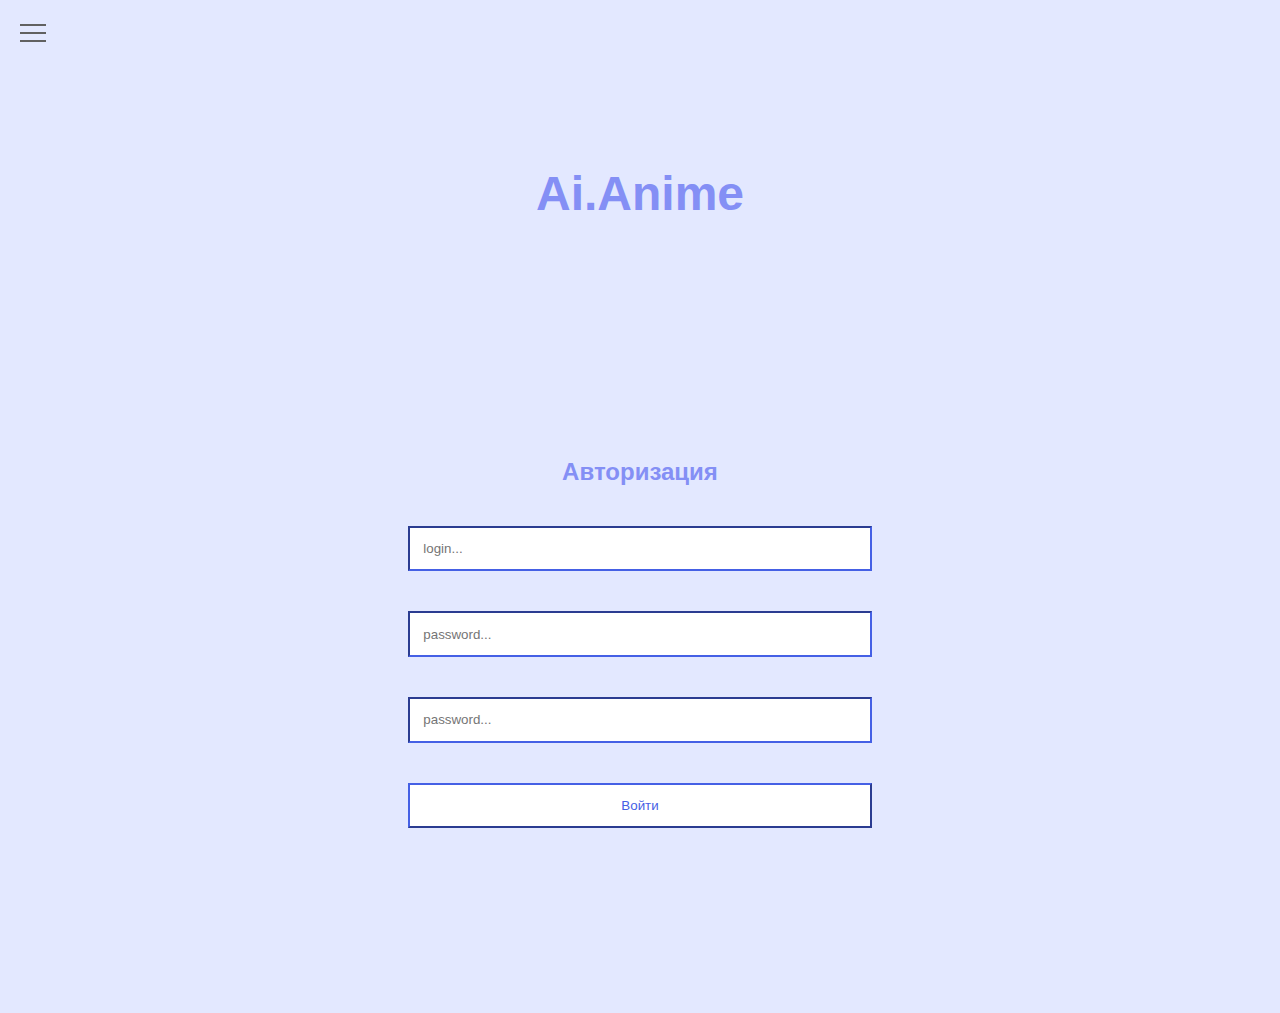
<file: reg.html>
<!DOCTYPE html>
<html lang="en">
<head>
    <meta charset="UTF-8">
    <meta http-equiv="X-UA-Compatible" content="IE=edge">
    <meta name="viewport" content="width=device-width, initial-scale=1.0">
    <meta name="yandex-verification" content="7063616d2eecef98" />
    <title>Регистрация|Вход</title>
    <link rel="stylesheet" href="style.css">
</head>
<body bgcolor="#D8DBF5">
    <div class="hamburger-menu">
        <input id="menu__toggle" type="checkbox" />
        <label class="menu__btn" for="menu__toggle">
          <span></span>
        </label>
        <ul class="menu__box">
          <li><a class="menu__item" href="index.html">Главная</a></li>
          <li><a class="menu__item" href="onas.html">О нас</a></li>
          <li><a class="menu__item" href="katalog.html">Каталог</a></li>
          <li><a class="menu__item" href="reg.html">Авторизация</a></li>
        </ul>
      </div>
    <div class="header">
        <h1><b>Ai.Anime</b></h1>
    </div>
    <div class="container">
        <form>
            <h2>Авторизация</h2>
            <input type="text" placeholder="login...">
            <input type="password" placeholder="password...">
            <input type="password" placeholder="password...">
            <button type="button" class="btn">Войти</button>
        </form>
    </div>
    <script src="reg.js"></script>
</body>
</html>
</file>
<file: style.css>
h2{
    color: #848FF5;
    display: flex;
    justify-content: center;
}
h1{
    color: #848FF5;
    display: flex;
    justify-content: center;
}

* {box-sizing: border-box;}
body{margin: 0;}
div {padding: 30px 0}
form {
  position: relative;
  width: 504px;
  margin: 0 auto;
}

.d1 input {
  width: 100%;
  height: 42px;
  padding-left: 10px;
  border: 2px solid #848FF5;
  border-radius: 5px;
  outline: none;
}
.d1 button {
  top: 0;
  right: 0px;
  width: 42px;
  height: 42px;
  border: none;
  background: #d8dbf500;
  border-radius: 0 5px 5px 0;
  cursor: pointer;
}





body {
  margin: 0;
  padding: 0;
  font-family: 'Montserrat', sans-serif;
  background: #e3e8ff;
  color: #4560e5;
}

.header {
  height: 10em;
  display: flex;
  align-items: center;
  justify-content: center;
}

.header h1 {
  font-size: 3em;
}

.container {
  display: flex;
  width: 100vw;
  height: calc(100vh - 10em);
  justify-content: center;
  align-items: center;
}

input {
  margin: 1.5em;
  padding: 1em;
  border-color: #4560e5;
  color: #4560e5;
}

h2 {
  text-align: center;
}

button {
  padding: 1em;
  margin: 1.5em;
  color: #4560e5;
  background: white;
  border-color: #4560e5;
}

form {
  display: flex;
  justify-content: center;
  flex-direction: column;
}

        /* скрываем чекбокс */
        #menu__toggle {
          opacity: 0;
        }
        /* стилизуем кнопку */
        .menu__btn {
          display: flex; /* используем flex для центрирования содержимого */
          align-items: center;  /* центрируем содержимое кнопки */
          position: fixed;
          top: 20px;
          left: 20px;
          width: 26px;
          height: 26px;
          z-index: 1;
        }
        /* добавляем "гамбургер" */
        .menu__btn > span,
        .menu__btn > span::before,
        .menu__btn > span::after {
          display: block;
          position: absolute;
          width: 100%;
          height: 2px;
          background-color: #616161;
        }
        .menu__btn > span::before {
          content: '';
          top: -8px;
        }
        .menu__btn > span::after {
          content: '';
          top: 8px;
        }
        /* контейнер меню */
        .menu__box {
          display: block;
          position: fixed;
          visibility: hidden;
          top: 0;
          left: -100%;
          width: 30%;
          height: 100%;
          margin: 0;
          padding: 80px 0;
          list-style: none;
          text-align: center;
          background-color: #ECEFF1;
        }
        /* элементы меню */
        .menu__item {
          display: block;
          padding: 12px 24px;
          color: #333;
          text-decoration: none;
        }
        .menu__item:hover {
          background-color: #CFD8DC;
        }
        #menu__toggle:checked ~ .menu__btn > span {
          transform: rotate(45deg);
        }
        #menu__toggle:checked ~ .menu__btn > span::before {
          top: 0;
          transform: rotate(0);
        }
        #menu__toggle:checked ~ .menu__btn > span::after {
          top: 0;
          transform: rotate(90deg);
        }
        #menu__toggle:checked ~ .menu__box {
          visibility: visible;
          left: 0;
        }
</file>
